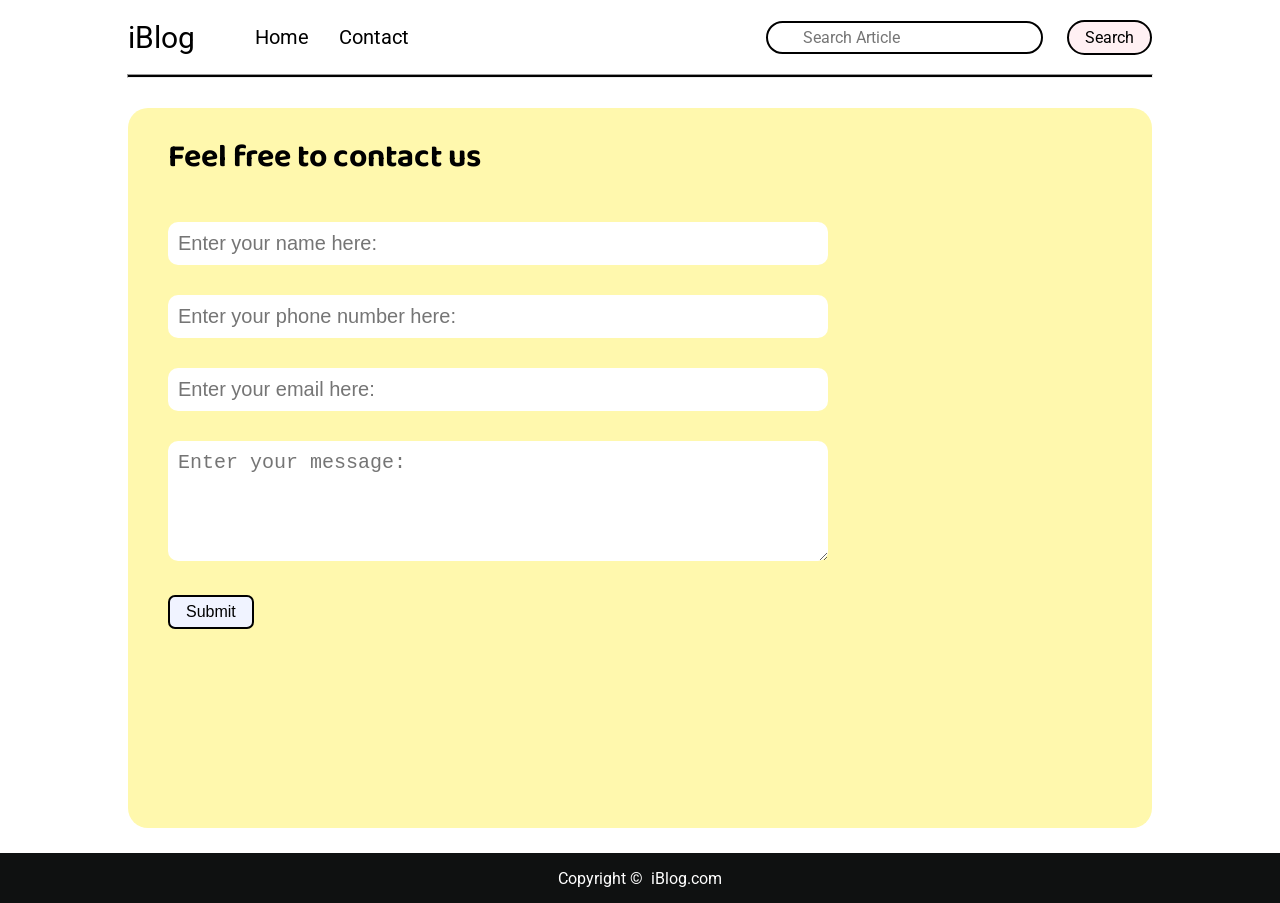
<file: contact.html>
<!doctype html>
<html lang="en">

<head>
  <meta charset="UTF-8" />
  <meta name="viewport" content="width=device-width, initial-scale=1.0" />
  <title>iBlog - Heave for bloggers</title>
  <link rel="stylesheet" href="css/home.css" />
  <link rel="stylesheet" href="css/utils.css" />
  <link rel="stylesheet" href="css/contact.css" />
  <link rel="shortcut icon" href="fav icon.png" type="image/x-icon" />
  <link rel="stylesheet" href="css/mobile.css" />
</head>

<body>
  <nav class="navigation max-width-1 m-auto">
    <div class="nav-left">
      <span>iBlog</span>
      <ul>
        <li><a class="font2" href="index.html">Home</a></li>
        <li><a class="font2" href="contact.html">Contact</a></li>
      </ul>
    </div>

    <div class="nav-right">
      <form action="search.html">
        <input class="form-input font2" type="text" placeholder="Search Article" name="query" />
        <button class="btn font2">Search</button>
      </form>
    </div>
  </nav>
  <hr class="nav-hr max-width-1 m-auto" />

  <div class="contact m-auto max-width-1 font1">
    <h1 class="font1 space pdTop">Feel free to contact us</h1>
    <div class="contectForm">
      <form class="formBox" action="#" method="post">
        <input class="nameBox space top" type="text" placeholder="Enter your name here:" required>
        <br>
        <input class="phoneBox space top" type="tel" placeholder="Enter your phone number here:" required>
        <br>
        <input class="emailBox space top" type="email" placeholder="Enter your email here:" required>
        <br>
        <textarea class="space top" name="message" id="message" placeholder="Enter your message:" required></textarea>
        <br>
        <button class="btnSubmit space top" type="submit">Submit</button>
      </form>
    </div>
  </div>

  </div>
  <div class="footer">
    <p class="font2">Copyright &copy; &nbsp;</p>
    <a class="font2" href="index.html">iBlog.com</a>
    <script src="js/contact.js"></script>
  </div>
</body>

</html>
</file>
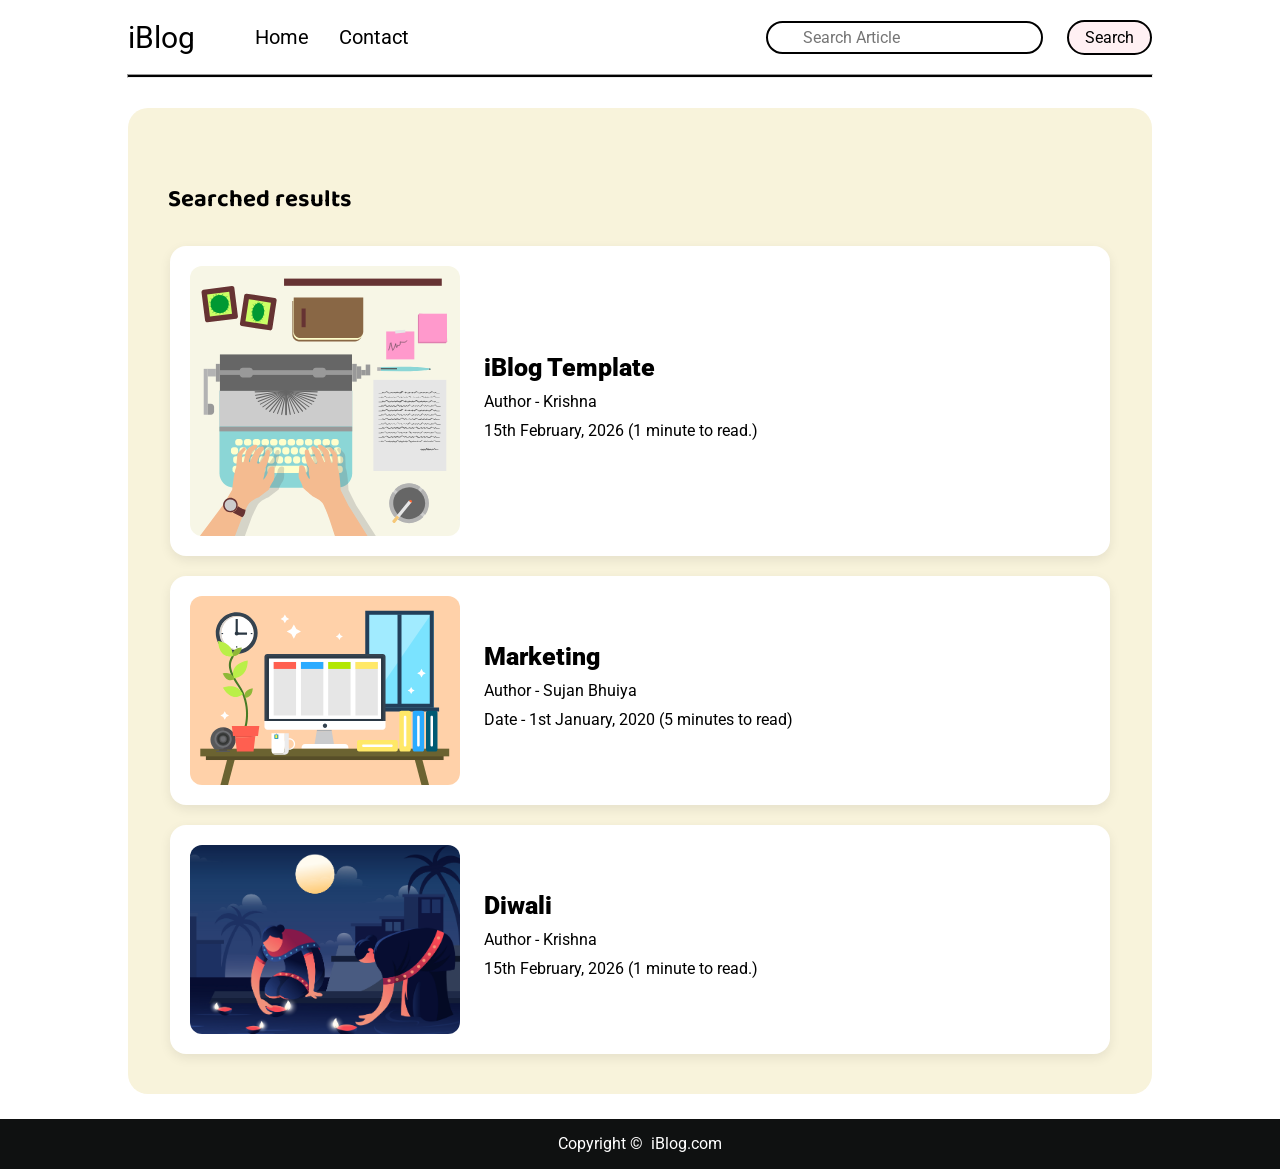
<file: search.html>
<!doctype html>
<html lang="en">

<head>
  <meta charset="UTF-8" />
  <meta name="viewport" content="width=device-width, initial-scale=1.0" />
  <title>iBlog - Heave for bloggers</title>
  <link rel="stylesheet" href="css/home.css" />
  <link rel="stylesheet" href="css/utils.css" />
  <link rel="shortcut icon" href="fav icon.png" type="image/x-icon" />
  <link rel="stylesheet" href="css/mobile.css" />
</head>

<body>
  <nav class="navigation max-width-1 m-auto">
    <div class="nav-left">
      <span>iBlog</span>
      <ul>
        <li><a class="font2" href="index.html">Home</a></li>
        <li><a class="font2" href="contact.html">Contact</a></li>
      </ul>
    </div>

    <div class="nav-right">
      <form action="search.html">
        <input class="form-input font2" type="text" placeholder="Search Article" name="query" />
        <button class="btn font2">Search</button>
      </form>
    </div>
  </nav>
  <hr class="nav-hr max-width-1 m-auto" />


  <div class="homeArticles max-width-1 m-auto top">
    <h2 class="font1" id="search-heading">Searched results</h2>
    
    <div class="homeArticle">
      <div>
        <a href="index.html"><img src="img/home.svg" alt="Article" /></a></h3>
      </div>

      <div class="homeArticleContent">
        <h3><a class="bottom heading" href="index.html">iBlog Template</a></h3>
        <span class="bottom">Author - Krishna</span>
        <br>
        <span class="bottom">15th February, 2026 (1 minute to read.)</span>
      </div>
    </div>
    
    <div class="homeArticle">
      <div>
        <h3>
          <a href="Marketing.html"><img src="img/11.svg" alt="Article" /></a>
        </h3>
      </div>
      
      <div class="homeArticleContent">
        <h3>
          <a class="bottom heading" href="Marketing.html">Marketing</a>
        </h3>
        <span class="bottom">Author - Sujan Bhuiya</span>
        <br />
        <span class="bottom">Date - 1st January, 2020 (5 minutes to read)</span>
      </div>
    </div>
    
    <div class="homeArticle">
      <div>
        <h3>
          <a href="Diwali.html"><img src="img/3.png" alt="Article" /></a>
        </h3>
      </div>

      <div class="homeArticleContent">
        <h3>
          <a class="bottom heading" href="Diwali.html">Diwali</a>
        </h3>
        <span class="bottom">Author - Krishna</span>
        <br />
        <span class="bottom">15th February, 2026 (1 minute to read.)</span>
      </div>
    </div>

  </div>
  <div class="footer">
    <p class="font2">Copyright &copy; &nbsp;</p>
    <a class="font2" href="index.html">iBlog.com</a>
  </div>
  <script src="js/search.js"></script>
</body>

</html>
</file>
<file: css/home.css>
* {
  padding: 0;
  margin: 0;
}

.navigation {
  height: 74px;
  display: flex;
  justify-content: space-between;
  align-items: center;
}

.nav-left {
  font-size: 30px;
  display: flex;
  align-items: center;
  justify-content: flex-start;
}

.nav-left ul {
  display: flex;
  align-items: center;
  font-size: 20px;
  margin: 0 40px;
  margin-left: 60px;
  gap: 30px;
}

.nav-left ul li {
  list-style: none;
}

.nav-left ul li a {
  text-decoration: none;
  color: black;
  padding: 6px 0;
  transition: all 0.2s ease-in-out;
}

.nav-left ul li a:hover {
  font-weight: bolder;
  color: rgb(24, 0, 91);
  border: 2px solid black;
  padding: 5px;
  font-size: 23px;
}

.nav-hr {
  background-color: black;
  height: 2px;
}

.form-input {
  font-size: 16px;
  padding: 5px 35px;
  border: 2px solid black;
  border-radius: 40px;
  margin-right: 20px;
}

.btn {
  padding: 6px 16px;
  border-radius: 40px;
  border: 2px solid black;
  font-size: 16px;
  background-color: rgb(255, 240, 243);
}

.btn:hover {
  cursor: pointer;
  opacity: 75%;
  color: white;
  background-color: var(--main-bg-color);
}


.blog-post-meta {
  display: flex;
  justify-content: space-between;
}

.social {
  color: black;
}

.social a,
.social a:visited {
  color: black;
}

.content {
  background-color: rgb(236, 236, 250);
  display: flex;
  margin-top: 30px;
  border-radius: 20px;
  position: relative;
  padding: 30px;
}


.content-left {
  display: flex;
  flex-direction: column;
  justify-content: center;
  margin-left: 40px;
}

.content-right {
  display: flex;
  align-items: center;
  justify-content: center;
  margin-left: 10px;
  margin-right: 15px;
}

.content-right img {
  height: 355px;
  border: 2px solid black;
  border-radius: 50%;
}

.hr {
  margin-top: 30px;
  margin-bottom: 30px;
}

h2 {
  margin-left: 40px;
  padding-top: 30px;
}

.homeArticles {
  background-color: rgb(248, 243, 219);
  border-radius: 20px;
  padding: 40px 0;
  min-height: 87vh;
  position: relative;
}

.homeArticle {
  display: flex;
  align-items: center;
  gap: 24px;
  background-color: #ffffff;
  border-radius: 16px;
  box-shadow: 0 4px 12px rgba(0, 0, 0, 0.08);
  max-width: 900px;
  margin: 20px auto 0;
  padding: 20px;
}

.homeArticle > div:first-child {
  flex: 0 0 30%;
  max-width: 30%;
}

.homeArticle img {
  display: block;
  height: auto;
  width: 100%;
  border-radius: 12px;
  object-fit: cover;
}

.homeArticleContent {
  flex: 1;
  padding: 0;
}

.homeArticleContent a {
  text-decoration: none;
  color: black;
}

.footer {
  height: 50px;
  margin-top: 25px;
  background-color: #0f1111;
  color: white;
  display: flex;
  align-items: center;
  justify-content: center;
}
.footer a {
  background-color: #0f1111;
  color: white;
  text-decoration: none;
}
</file>
<file: css/utils.css>
@import url("https://fonts.googleapis.com/css2?family=Baloo+Bhaina+2:wght@500&family=Roboto:ital,wdth@0,75..100;1,75..100&display=swap");

:root {
  --main-bg-color: brown;
  --font1: "Baloo Bhaina 2", italic;
  --font2: "Roboto", sans-serif;
}

.font1 {
  font-family: var(--font1);
}

.font2 {
  font-family: var(--font2);
}

.max-width-1 {
  max-width: 80vw;
  font-family: var(--font2);
}

.max-width-2 {
  max-width: 60vw;
}

.m-auto {
  margin-left: auto;
  margin-right: auto;
}

.space {
  margin-left: 40px;
}

.left {
  margin-left: 40px;
}

.right {
  margin-right: 40px;
}

.top {
  margin-top: 30px;
}

.bottom {
  display: inline-block;
  margin-bottom: 10px;
}

.pdTop {
  padding-top: 20px;
}

.heading {
  font-weight: bolder;
  font-size: 25px;
  text-decoration: underline;
}
</file>
<file: css/contact.css>
.contact {
  min-height: 80vh;
  background-color: #cfebe7;
  background-color: hsl(55, 100%, 84%);
  margin-top: 30px;
  border-radius: 20px;
  position: relative;
}

.formBox input,
.formBox textarea {
  width: 50vw;
  padding: 10px;
  font-size: 20px;
  border-radius: 10px;
  border: none;
}

.formBox input:hover,
.formBox textarea:hover {
  border: 2px solid black;
}

.formBox textarea {
  height: 100px;
}

.btnSubmit {
  padding: 6px 16px;
  border-radius: 7px;
  border: 2px solid black;
  font-size: 16px;
  background-color: rgb(240, 243, 255);
}

.btnSubmit:hover {
  cursor: pointer;
  opacity: 75%;
  color: white;
  background-color: var(--main-bg-color);
}

.toast-message {
  position: fixed;
  top: 20px;
  right: 20px;
  z-index: 9999;
  padding: 10px 14px;
  border-radius: 8px;
  background-color: #111;
  color: #fff;
  font-family: var(--font2);
  opacity: 0;
  transform: translate3d(0, -14px, 0) scale(0.98);
  filter: blur(1px);
  will-change: opacity, transform, filter;
  transition: opacity 0.75s cubic-bezier(0.16, 1, 0.3, 1),
    transform 0.75s cubic-bezier(0.16, 1, 0.3, 1),
    filter 0.75s cubic-bezier(0.16, 1, 0.3, 1);
}

.toast-message.show {
  opacity: 1;
  transform: translate3d(0, 0, 0) scale(1);
  filter: blur(0);
}

.toast-message.hide {
  opacity: 0;
  transform: translate3d(0, -10px, 0) scale(0.99);
  filter: blur(1px);
}
</file>
<file: css/mobile.css>
@media screen and (max-width: 1200px) {
    
    .navigation {
        flex-direction: column;
        max-height: 100%;
    }

    
    .nav-right {
        margin-top: 20px;
        margin-left: 0;
    }
    
    .nav-left {
        flex-direction: column;

        text-align: center;
    }

    .nav-left ul {
        margin-top: 10px;
    }

    .nav-hr {
        margin-top: 70px;
    }

    .social {
        margin-right: 20px;
    }

    .content {
        max-height: 100%;
        padding: 10px;
    }

    .content-right {
        display: none;
    }
}

@media screen and (max-width: 450px) {

    .btn {
        margin-top: 10px;
    }

    h1 {
        font-size: 20px;
    }

    h2 {
        font-size: 18px;
    }

    .blog-post-meta {
        font-size: 9px;
    }

    .nav-hr {
        margin-top: 100px;
    }
}
</file>
